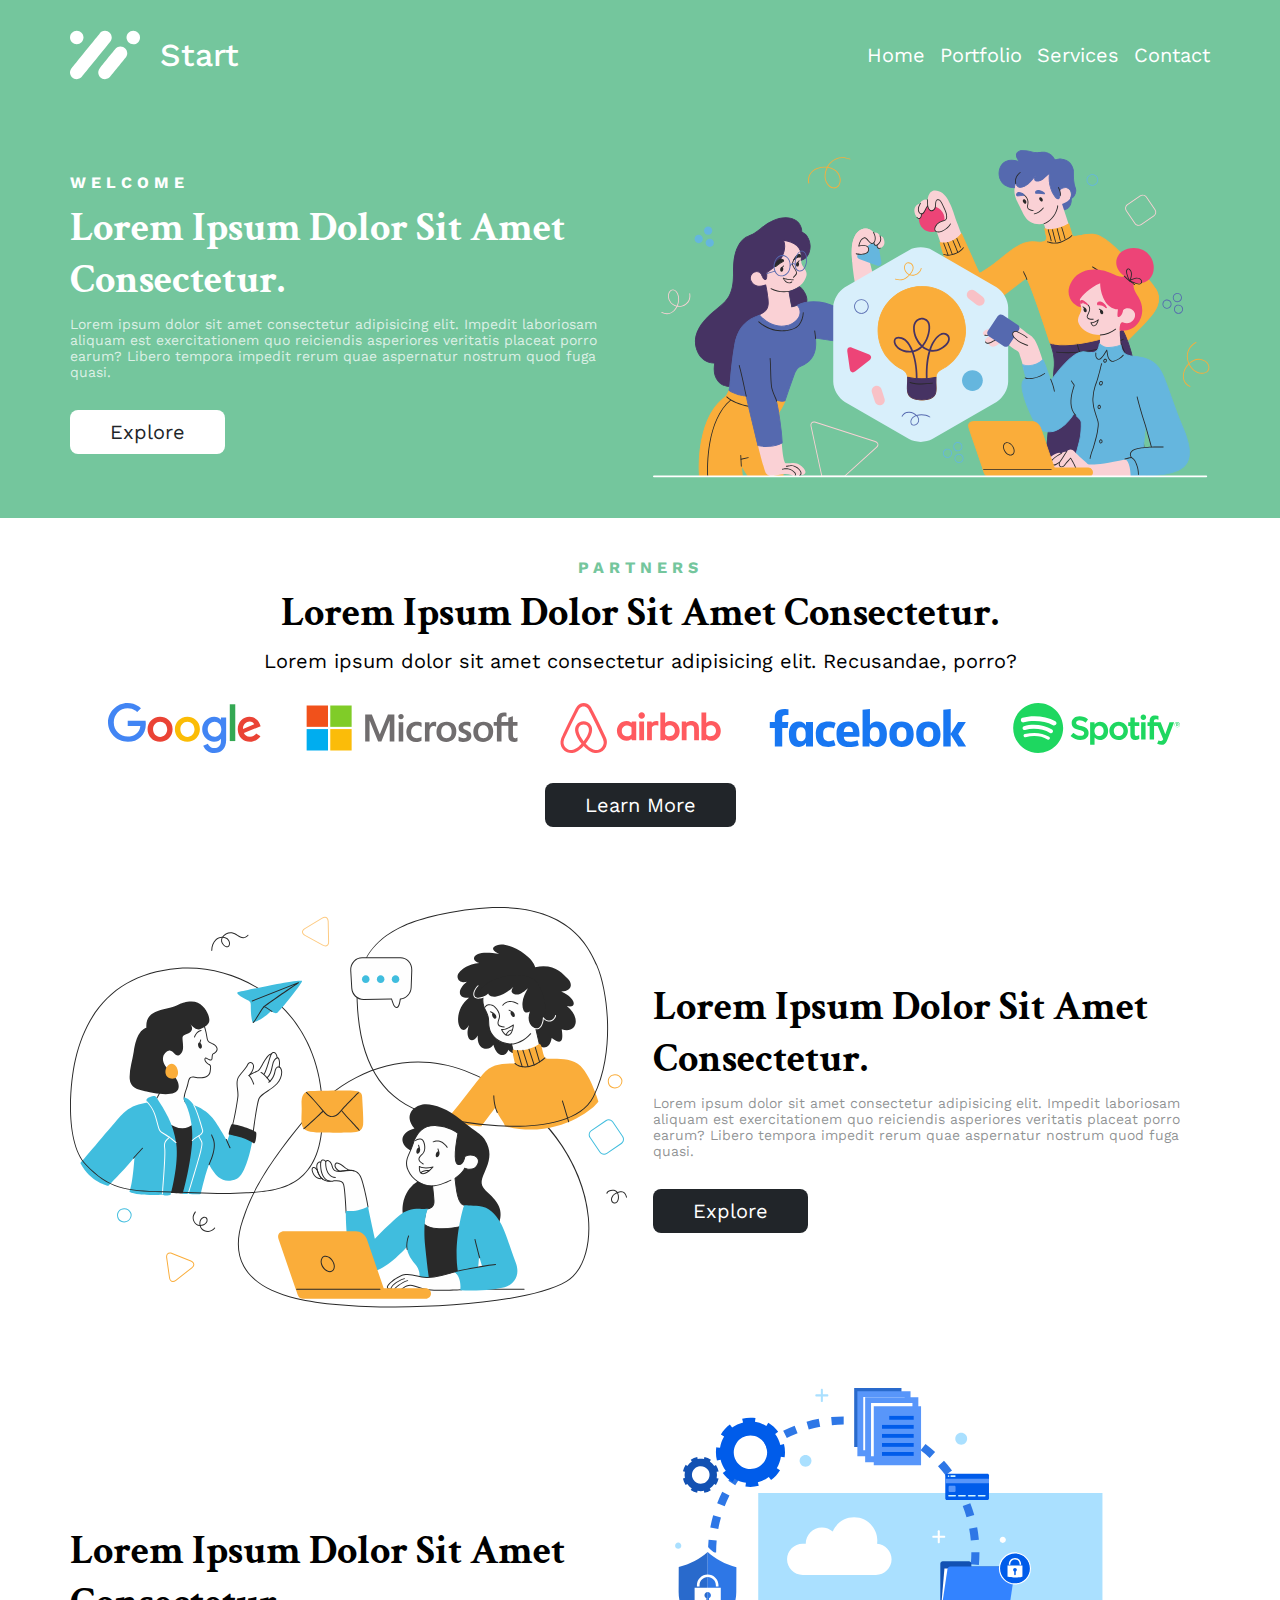
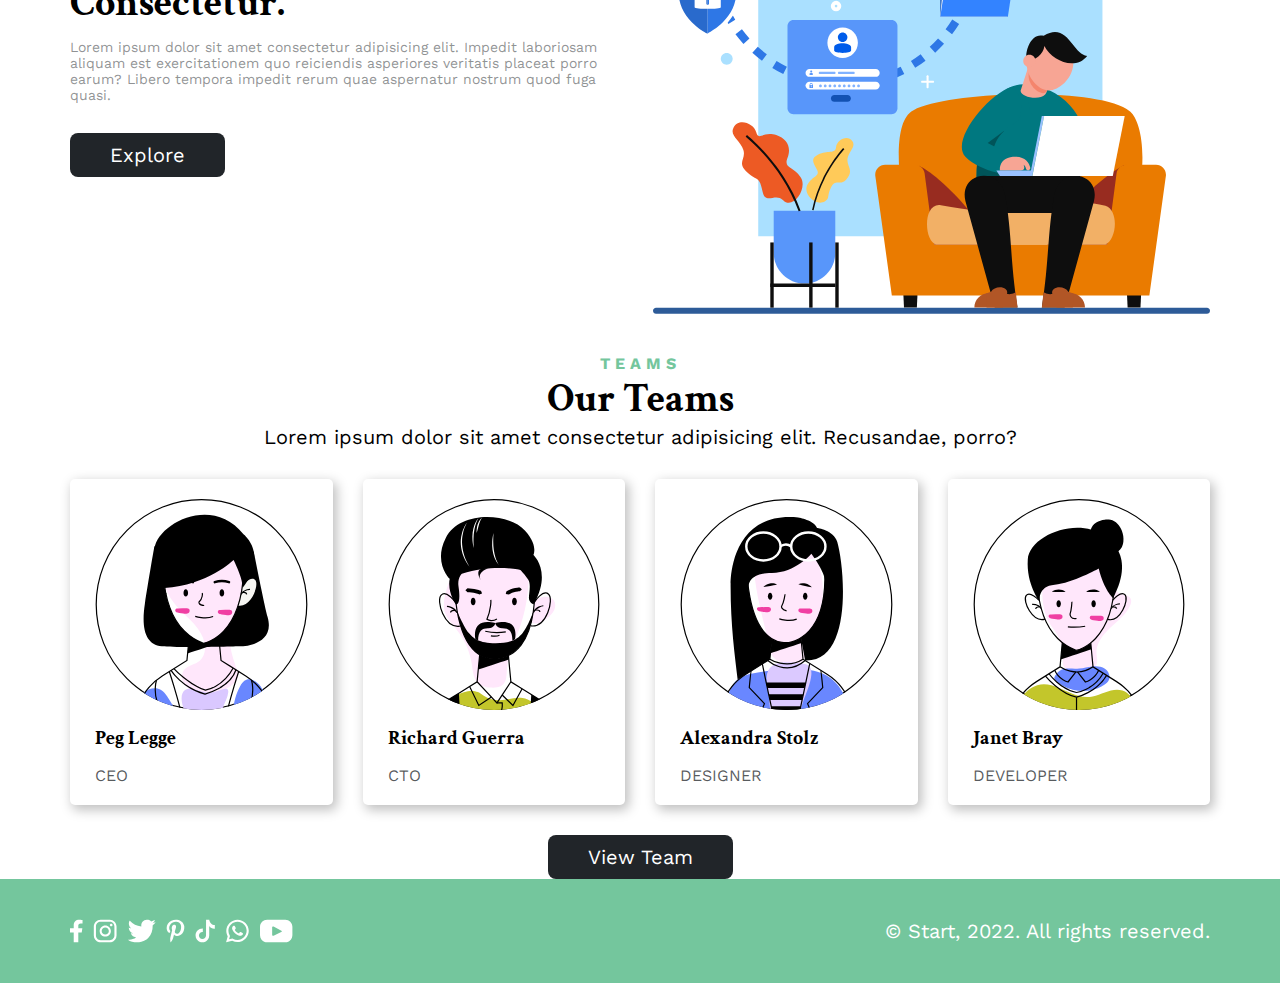
<file: index.html>
<!DOCTYPE html>
<html lang="en">
<head>
  <meta charset="UTF-8">
  <meta http-equiv="X-UA-Compatible" content="IE=edge">
  <meta name="viewport" content="width=device-width, initial-scale=1.0">
  <link rel="stylesheet" href="src/styles/styles.css"></link>
  <link rel="stylesheet" href="src/styles/designSystem.css"></link>
  <link rel="shortcut icon" href="src/images/Logo/LogoWhite.svg" type="image/x-icon">
  <title>Startup Website | Home</title>
</head>
<body>
  <div class="hero">
    <div class="navbar container">
      <div class="navbar__logo">
        <img src="src/images/Logo/LogoWhite.svg" alt="" class="navbar__logo--image">
        <div class="navbar__logo--text">Start</div>
      </div>
      <div class="navbar__menu hidden">
        <a href="index.html" class="navbar__menu--1">Home</a>
        <a href="portfolio.html" class="navbar__menu--2">Portfolio</a>
        <a href="services.html" class="navbar__menu--3">Services</a>
        <a href="contact.html" class="navbar__menu--4">Contact</a>
      </div>

      <div class="navbar__icons">
        <i class="bi bi-list"></i>
        <i class="bi bi-x-lg hide"></i>
      </div>
    </div>
    <div class="sectionOne container grid">
      <div class="sectionOne__left flex">
        <div class="sectionOne__left--label label text-white">welcome</div>
        <div class="sectionOne__left--title common-title text-white">Lorem ipsum dolor sit amet consectetur.</div>
        <div class="sectionOne__left--text">Lorem ipsum dolor sit amet consectetur adipisicing elit. Impedit laboriosam
          aliquam est exercitationem quo reiciendis asperiores veritatis placeat porro earum? Libero tempora impedit
          rerum
          quae aspernatur nostrum quod fuga quasi.</div>
        <button class="sectionOne__left--btn white-btn">Explore</button>
      </div>
      <img class="sectionOne__right responsive-image" src="src/images/Home/image-1.svg" alt="">
    </div>
  </div>

  <div class="sectionTwo container">
    <div class="sectionTwo__content text-center flex">
      <div class="sectionTwo__content--label label text-green">partners</div>
      <div class="sectionTwo__content--title common-title">Lorem ipsum dolor sit amet consectetur.</div>
      <div class="sectionTwo__content--text">Lorem ipsum dolor sit amet consectetur adipisicing elit. Recusandae, porro?
      </div>
    </div>
    <div class="sectionTwo__logo">
      <img src="src/images/Companies/Google.svg" alt="" class="sectionTwo__logo--1 responsive-image">
      <img src="src/images/Companies/Microsoft.svg" alt="" class="sectionTwo__logo--2 responsive-image">
      <img src="src/images/Companies/Airbnb.svg" alt="" class="sectionTwo__logo--3 responsive-image">
      <img src="src/images/Companies/Facebook.svg" alt="" class="sectionTwo__logo--4 responsive-image">
      <img src="src/images/Companies/Spotify.svg" alt="" class="sectionTwo__logo--5 responsive-image">
    </div>
    <button class="sectionTwo__btn dark-btn">Learn More</button>
  </div>

  <div class="sectionThree container grid">
    <img class="sectionThree__left responsive-image" src="src/images/Home/image-2.svg" alt="">
    <div class="sectionThree__right flex">
      <div class="sectionThree__right--title common-title">Lorem ipsum dolor sit amet consectetur.</div>
      <div class="sectionThree__right--text">Lorem ipsum dolor sit amet consectetur adipisicing elit.
        Impedit laboriosam
        aliquam est exercitationem quo reiciendis asperiores veritatis placeat porro earum? Libero tempora impedit
        rerum
        quae aspernatur nostrum quod fuga quasi.</div>
      <button class="sectionThree__right--btn dark-btn">Explore</button>
    </div>
  </div>
  <div class="sectionFour container grid">
    <div class="sectionFour__left flex">
      <div class="sectionFour__left--title common-title">Lorem ipsum dolor sit amet consectetur.</div>
      <div class="sectionFour__left--text">Lorem ipsum dolor sit amet consectetur adipisicing elit.
        Impedit laboriosam
        aliquam est exercitationem quo reiciendis asperiores veritatis placeat porro earum? Libero tempora impedit
        rerum
        quae aspernatur nostrum quod fuga quasi.</div>
      <button class="sectionFour__left--btn dark-btn">Explore</button>
    </div>
    <img src="src/images/Home/image-3.svg" alt="" class="sectionFour__right responsive-image">
  </div>

  <div class="sectionFive container">
    <div class="sectionFive__content text-center">
      <div class="sectionFive__content--label label text-green">Teams</div>
      <div class="sectionFive__content--title common-title">Our teams</div>
      <div class="sectionFive__content--text">Lorem ipsum dolor sit amet consectetur adipisicing elit. Recusandae,
        porro?
      </div>
    </div>
    <div class="sectionFive__cards">
      <div class="sectionFive__cards--1">
        <img class="responsive-image" src="src/images/team/Peg_Legge.svg" alt="">
        <div class="name">Peg Legge</div>
        <div class="position">CEO</div>
      </div>
      <div class="sectionFive__cards--2">
        <img class="responsive-image" src="src/images/team/Richard.svg" alt="">
        <div class="name">Richard Guerra</div>
        <div class="position">CTO</div>
      </div>
      <div class="sectionFive__cards--3">
        <img class="responsive-image" src="src/images/team/Alexandra.svg" alt="">
        <div class="name">Alexandra Stolz</div>
        <div class="position">Designer</div>
      </div>
      <div class="sectionFive__cards--4">
        <img class="responsive-image" src="src/images/team/Janet.svg" alt="">
        <div class="name">Janet Bray</div>
        <div class="position">developer</div>
      </div>
    </div>
    <button class="sectionFive__btn dark-btn">View Team</button>
  </div>

  <div class="footerWrapper">
    <div class="footerLinks container">
      <div class="footerLinks__socials">
        <img src="src/images/socials/facebook.svg" alt="" class="footerLinks__socials--1">
        <img src="src/images/socials/instagram.svg" alt="" class="footerLinks__socials--2">
        <img src="src/images/socials/twitter.svg" alt="" class="footerLinks__socials--3">
        <img src="src/images/socials/pinterest.svg" alt="" class="footerLinks__socials--4">
        <img src="src/images/socials/tiktok.svg" alt="" class="footerLinks__socials--5">
        <img src="src/images/socials/whatsapp.svg" alt="" class="footerLinks__socials--6">
        <img src="src/images/socials/youtube.svg" alt="" class="footerLinks__socials--7">
      </div>
      <div class="footerLinks__copyright text-white text-center">© Start, 2022. All rights reserved.</div>
    </div>
  </div>
</body>

<script src="src/main.js"></script>
</html>
</file>
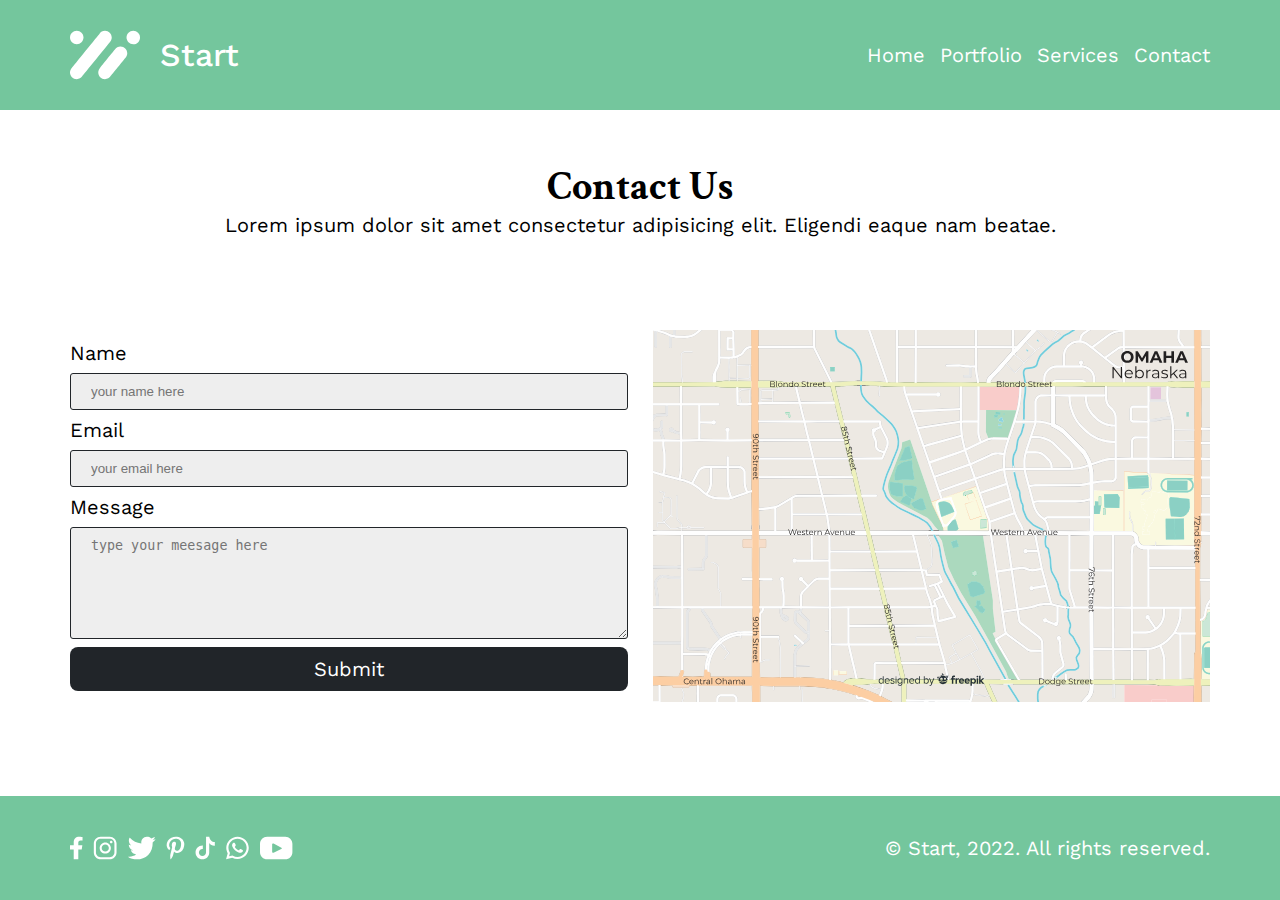
<file: contact.html>
<!DOCTYPE html>
<html lang="en">
<head>
  <meta charset="UTF-8">
  <meta http-equiv="X-UA-Compatible" content="IE=edge">
  <meta name="viewport" content="width=device-width, initial-scale=1.0">
  <link rel="stylesheet" href="src/styles/styles.css"></link>
  <link rel="stylesheet" href="src/styles/designSystem.css"></link>
  <link rel="stylesheet" href="src/styles/contact.css"></link>
  <link rel="shortcut icon" href="src/images/Logo/LogoWhite.svg" type="image/x-icon">
  <title>Startup Website | Contact</title>
</head>
<body>
  <div class="hero">
    <div class="navbar container">
      <div class="navbar__logo">
        <img src="src/images/Logo/LogoWhite.svg" alt="" class="navbar__logo--image">
        <div class="navbar__logo--text">Start</div>
      </div>
      <div class="navbar__menu hidden">
        <a href="index.html" class="navbar__menu--1">Home</a>
        <a href="portfolio.html" class="navbar__menu--2">Portfolio</a>
        <a href="services.html" class="navbar__menu--3">Services</a>
        <a href="contact.html" class="navbar__menu--4">Contact</a>
      </div>

      <div class="navbar__icons">
        <i class="bi bi-list"></i>
        <i class="bi bi-x-lg hide"></i>
      </div>
    </div>
  </div>

  <div class="sectionOne container text-center">
    <div class="common-title">Contact Us</div>
    <div class="text">Lorem ipsum dolor sit amet consectetur adipisicing elit. Eligendi eaque nam beatae.</div>
  </div>

  <div class="sectionTwo container grid">
    <div class="sectionTwo__left">
      <form action="" class="form">
        <label for="name">Name</label>
        <input placeholder="your name here" type="text" id="name">

        <label for="email">Email</label>
        <input placeholder="your email here" type="text" id="email">

        <label for="message">Message</label>
        <textarea placeholder="type your meesage here" name="" id="message" cols="30" rows="6"></textarea>

        <button class="dark-btn">Submit</button>
        
      </form>
    </div>
    <img src="src/images/Contact/map.svg" alt="" class="sectionTwo__right responsive-image">
  </div>

  <div class="footerWrapper">
    <div class="footerLinks container">
      <div class="footerLinks__socials">
        <img src="src/images/socials/facebook.svg" alt="" class="footerLinks__socials--1">
        <img src="src/images/socials/instagram.svg" alt="" class="footerLinks__socials--2">
        <img src="src/images/socials/twitter.svg" alt="" class="footerLinks__socials--3">
        <img src="src/images/socials/pinterest.svg" alt="" class="footerLinks__socials--4">
        <img src="src/images/socials/tiktok.svg" alt="" class="footerLinks__socials--5">
        <img src="src/images/socials/whatsapp.svg" alt="" class="footerLinks__socials--6">
        <img src="src/images/socials/youtube.svg" alt="" class="footerLinks__socials--7">
      </div>
      <div class="footerLinks__copyright text-white text-center">© Start, 2022. All rights reserved.</div>
    </div>
  </div>

</body>

<script src="src/main.js"></script>
</html>
</file>
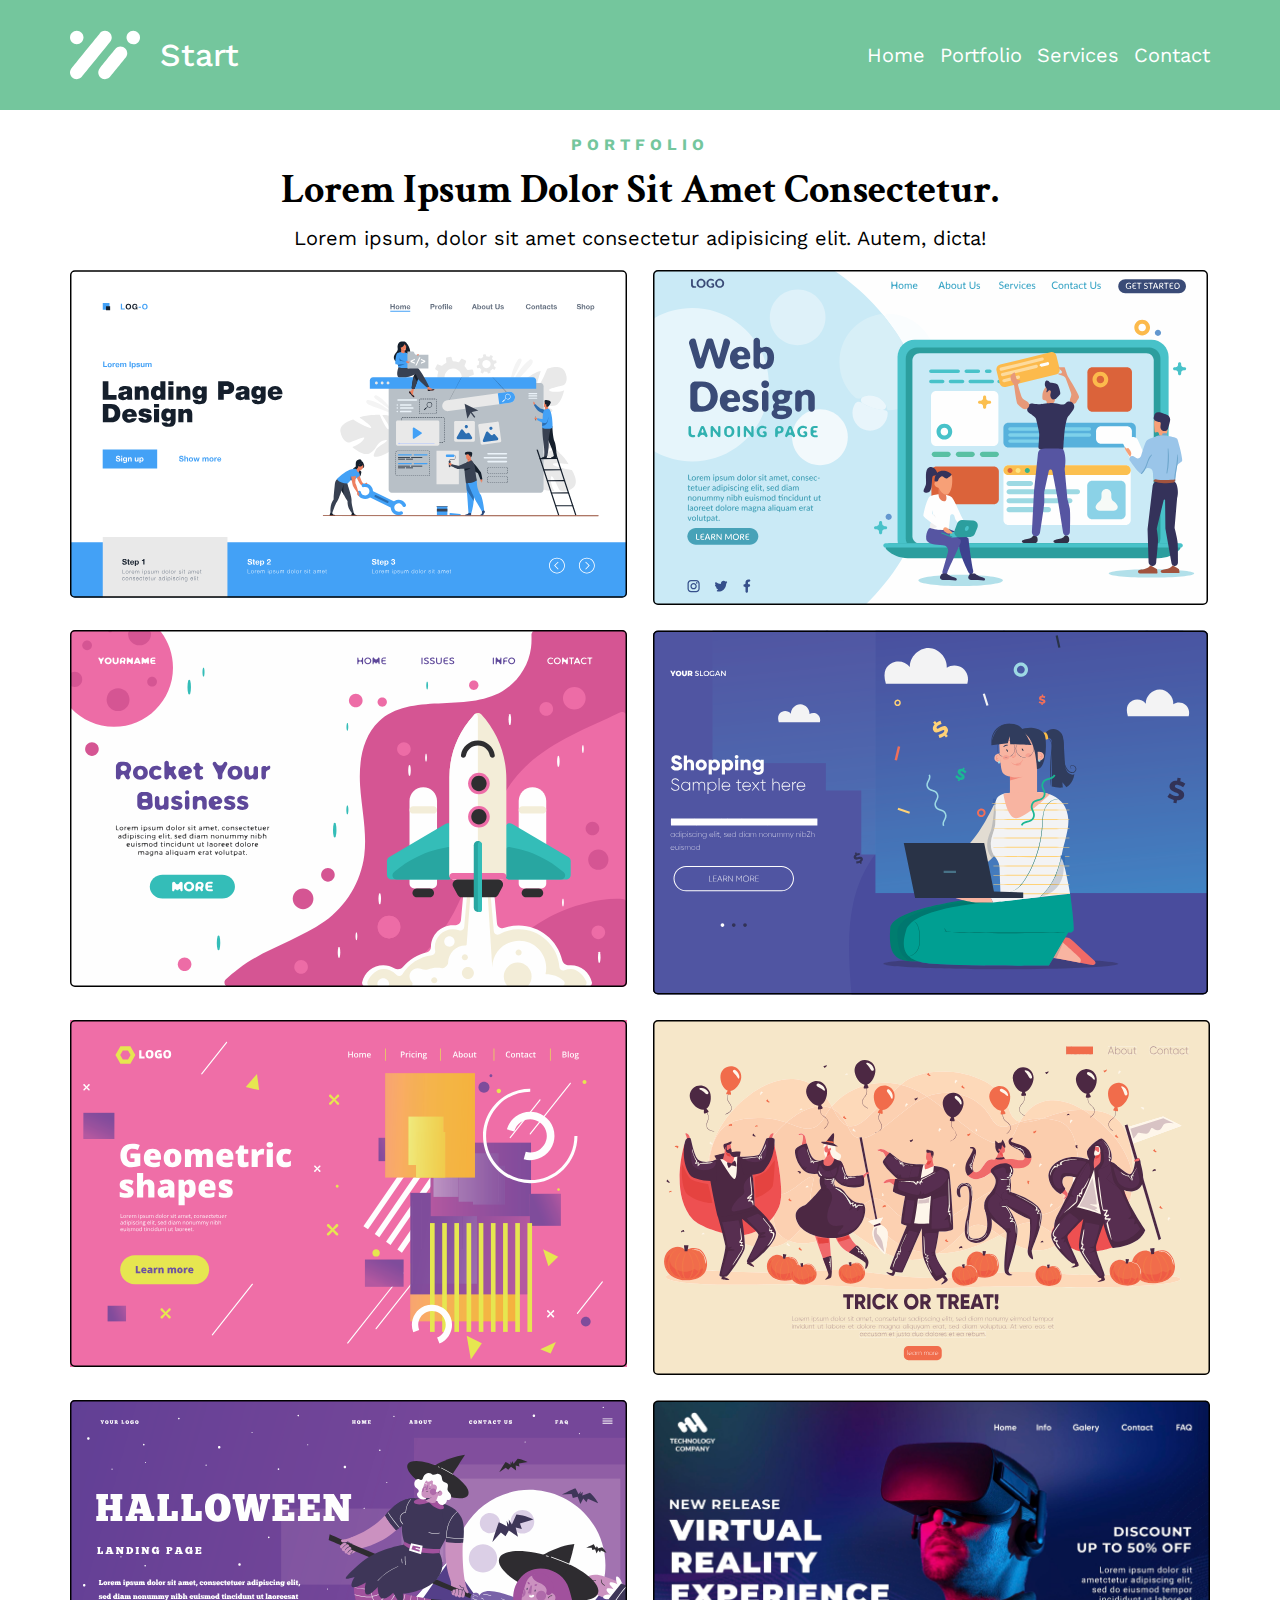
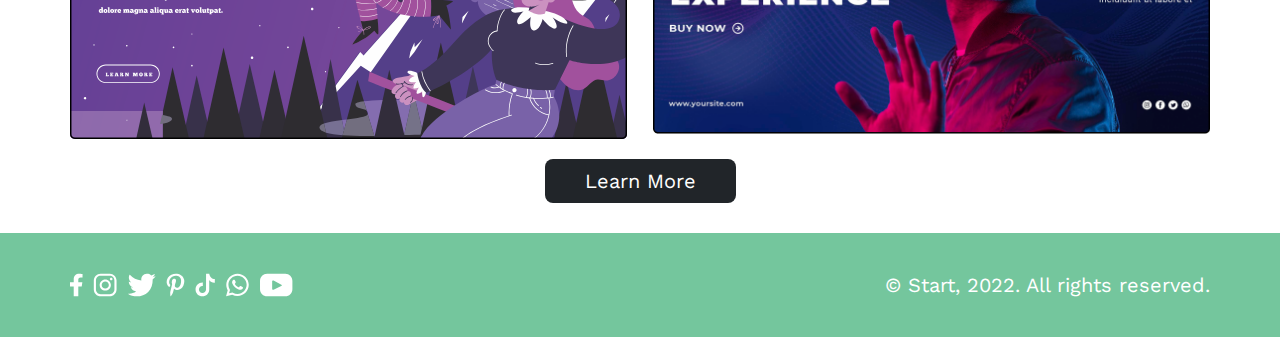
<file: portfolio.html>
<!DOCTYPE html>
<html lang="en">
<head>
  <meta charset="UTF-8">
  <meta http-equiv="X-UA-Compatible" content="IE=edge">
  <meta name="viewport" content="width=device-width, initial-scale=1.0">
  <link rel="stylesheet" href="src/styles/styles.css"></link>
  <link rel="stylesheet" href="src/styles/designSystem.css"></link>
  <link rel="stylesheet" href="src/styles/portfolio.css"></link>
  <link rel="shortcut icon" href="src/images/Logo/LogoWhite.svg" type="image/x-icon">
  <title>Startup Website | Portfolio</title>
</head>
<body>
  <div class="hero">
    <div class="navbar container">
      <div class="navbar__logo">
        <img src="src/images/Logo/LogoWhite.svg" alt="" class="navbar__logo--image">
        <div class="navbar__logo--text">Start</div>
      </div>
      <div class="navbar__menu hidden">
        <a href="index.html" class="navbar__menu--1">Home</a>
        <a href="portfolio.html" class="navbar__menu--2">Portfolio</a>
        <a href="services.html" class="navbar__menu--3">Services</a>
        <a href="contact.html" class="navbar__menu--4">Contact</a>
      </div>

      <div class="navbar__icons">
        <i class="bi bi-list"></i>
        <i class="bi bi-x-lg hide"></i>
      </div>
    </div>
  </div>
  
  <div class="sectionOne container">
    <div class="sectionOne__content text-center flex">
      <div class="sectionOne__content--label label text-green">portfolio</div>
      <div class="sectionOne__content--title common-title">Lorem ipsum dolor sit amet consectetur.</div>
      <div class="sectionOne__content--text">Lorem ipsum, dolor sit amet consectetur adipisicing elit. Autem, dicta!</div>
    </div>
    <div class="sectionOne__images">
      <img src="src/images/Portfolio/sample-1.svg" alt="" class="responsive-image">
      <img src="src/images/Portfolio/sample-2.svg" alt="" class="responsive-image">
      <img src="src/images/Portfolio/sample-3.svg" alt="" class="responsive-image">
      <img src="src/images/Portfolio/sample-4.svg" alt="" class="responsive-image">
      <img src="src/images/Portfolio/sample-5.svg" alt="" class="responsive-image">
      <img src="src/images/Portfolio/sample-6.svg" alt="" class="responsive-image">
      <img src="src/images/Portfolio/sample-7.svg" alt="" class="responsive-image">
      <img src="src/images/Portfolio/sample-8.png" alt="" class="responsive-image">
    </div>
    <button class="sectionOne__btn dark-btn">Learn More</button>
  </div>

  <div class="footerWrapper">
    <div class="footerLinks container">
      <div class="footerLinks__socials">
        <img src="src/images/socials/facebook.svg" alt="" class="footerLinks__socials--1">
        <img src="src/images/socials/instagram.svg" alt="" class="footerLinks__socials--2">
        <img src="src/images/socials/twitter.svg" alt="" class="footerLinks__socials--3">
        <img src="src/images/socials/pinterest.svg" alt="" class="footerLinks__socials--4">
        <img src="src/images/socials/tiktok.svg" alt="" class="footerLinks__socials--5">
        <img src="src/images/socials/whatsapp.svg" alt="" class="footerLinks__socials--6">
        <img src="src/images/socials/youtube.svg" alt="" class="footerLinks__socials--7">
      </div>
      <div class="footerLinks__copyright text-white text-center">© Start, 2022. All rights reserved.</div>
    </div>
  </div>

</body>
<script src="src/main.js"></script>
</html>
</file>
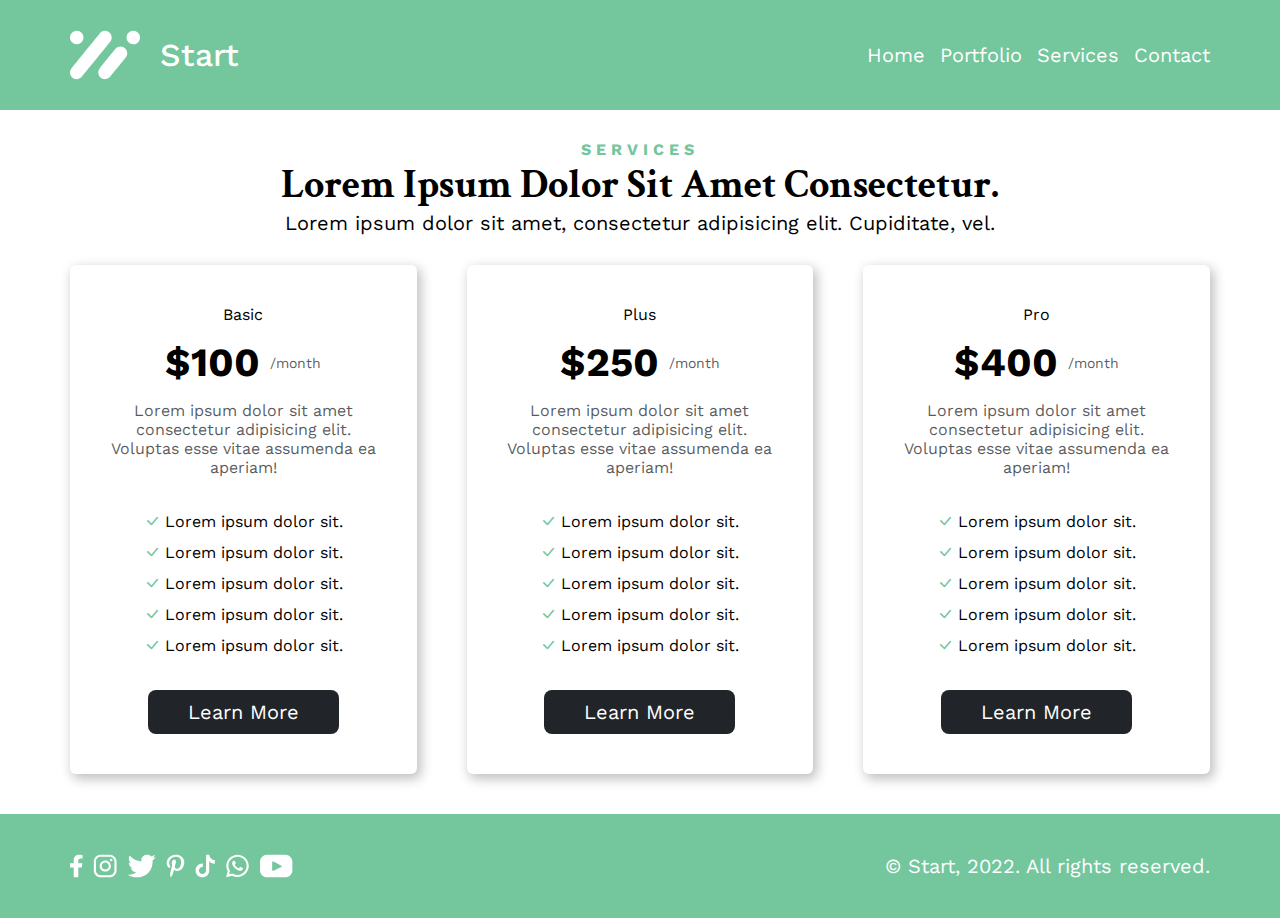
<file: services.html>
<!DOCTYPE html>
<html lang="en">
<head>
  <meta charset="UTF-8">
  <meta http-equiv="X-UA-Compatible" content="IE=edge">
  <meta name="viewport" content="width=device-width, initial-scale=1.0">
  <link rel="stylesheet" href="src/styles/styles.css"></link>
  <link rel="stylesheet" href="src/styles/designSystem.css"></link>
  <link rel="stylesheet" href="src/styles/services.css">
  <link rel="shortcut icon" href="src/images/Logo/LogoWhite.svg" type="image/x-icon">
  <title>Startup Website | Services</title>
</head>
<body>
  <div class="hero">
    <div class="navbar container">
      <div class="navbar__logo">
        <img src="src/images/Logo/LogoWhite.svg" alt="" class="navbar__logo--image">
        <div class="navbar__logo--text">Start</div>
      </div>
      <div class="navbar__menu hidden">
        <a href="index.html" class="navbar__menu--1">Home</a>
        <a href="portfolio.html" class="navbar__menu--2">Portfolio</a>
        <a href="services.html" class="navbar__menu--3">Services</a>
        <a href="contact.html" class="navbar__menu--4">Contact</a>
      </div>

      <div class="navbar__icons">
        <i class="bi bi-list"></i>
        <i class="bi bi-x-lg hide"></i>
      </div>
    </div>
  </div>

  <div class="sectionOne container">
    <div class="sectionOne__content text-center">
      <div class="sectionOne__content--label label text-green">services</div>
      <div class="sectionOne__content--title common-title">Lorem ipsum dolor sit amet consectetur.</div>
      <div class="sectionOne__content--text">Lorem ipsum dolor sit amet, consectetur adipisicing elit. Cupiditate, vel.</div>
    </div>
    <div class="sectionOne__cards">
      <div class="sectionOne__cards--1">
        <div class="tag">Basic</div>
        <div class="price">
          <div class="amount">$100</div>
          <div class="time">/month</div>
        </div>
        <div class="info">Lorem ipsum dolor sit amet consectetur adipisicing elit. Voluptas esse vitae assumenda ea aperiam!
        </div>
        <div class="features">
          <div class="list">
            <i class="bi bi-check-lg"></i>
            <span>Lorem ipsum dolor sit.
            </span>
          </div>
          <div class="list">
            <i class="bi bi-check-lg"></i>
            <span>Lorem ipsum dolor sit.
            </span>
          </div>
          <div class="list">
            <i class="bi bi-check-lg"></i>
            <span>Lorem ipsum dolor sit.
            </span>
          </div>
          <div class="list">
            <i class="bi bi-check-lg"></i>
            <span>Lorem ipsum dolor sit.
            </span>
          </div>
          <div class="list">
            <i class="bi bi-check-lg"></i>
            <span>Lorem ipsum dolor sit.
            </span>
          </div>
        </div>
        <button class="dark-btn">Learn More</button>
      </div>
      <div class="sectionOne__cards--2">
        <div class="tag">Plus</div>
        <div class="price">
          <div class="amount">$250</div>
          <div class="time">/month</div>
        </div>
        <div class="info">Lorem ipsum dolor sit amet consectetur adipisicing elit. Voluptas esse vitae assumenda ea aperiam!
        </div>
        <div class="features">
          <div class="list">
            <i class="bi bi-check-lg"></i>
            <span>Lorem ipsum dolor sit.
            </span>
          </div>
          <div class="list">
            <i class="bi bi-check-lg"></i>
            <span>Lorem ipsum dolor sit.
            </span>
          </div>
          <div class="list">
            <i class="bi bi-check-lg"></i>
            <span>Lorem ipsum dolor sit.
            </span>
          </div>
          <div class="list">
            <i class="bi bi-check-lg"></i>
            <span>Lorem ipsum dolor sit.
            </span>
          </div>
          <div class="list">
            <i class="bi bi-check-lg"></i>
            <span>Lorem ipsum dolor sit.
            </span>
          </div>
        </div>
        <button class="dark-btn">Learn More</button>
      </div>
      <div class="sectionOne__cards--3">
        <div class="tag">Pro</div>
        <div class="price">
          <div class="amount">$400</div>
          <div class="time">/month</div>
        </div>
        <div class="info">Lorem ipsum dolor sit amet consectetur adipisicing elit. Voluptas esse vitae assumenda ea aperiam!
        </div>
        <div class="features">
          <div class="list">
            <i class="bi bi-check-lg"></i>
            <span>Lorem ipsum dolor sit.
            </span>
          </div>
          <div class="list">
            <i class="bi bi-check-lg"></i>
            <span>Lorem ipsum dolor sit.
            </span>
          </div>
          <div class="list">
            <i class="bi bi-check-lg"></i>
            <span>Lorem ipsum dolor sit.
            </span>
          </div>
          <div class="list">
            <i class="bi bi-check-lg"></i>
            <span>Lorem ipsum dolor sit.
            </span>
          </div>
          <div class="list">
            <i class="bi bi-check-lg"></i>
            <span>Lorem ipsum dolor sit.
            </span>
          </div>
        </div>
        <button class="dark-btn">Learn More</button>
      </div>
    </div>
  </div>

  <div class="footerWrapper">
    <div class="footerLinks container">
      <div class="footerLinks__socials">
        <img src="src/images/socials/facebook.svg" alt="" class="footerLinks__socials--1">
        <img src="src/images/socials/instagram.svg" alt="" class="footerLinks__socials--2">
        <img src="src/images/socials/twitter.svg" alt="" class="footerLinks__socials--3">
        <img src="src/images/socials/pinterest.svg" alt="" class="footerLinks__socials--4">
        <img src="src/images/socials/tiktok.svg" alt="" class="footerLinks__socials--5">
        <img src="src/images/socials/whatsapp.svg" alt="" class="footerLinks__socials--6">
        <img src="src/images/socials/youtube.svg" alt="" class="footerLinks__socials--7">
      </div>
      <div class="footerLinks__copyright text-white text-center">© Start, 2022. All rights reserved.</div>
    </div>
  </div>
  
</body>
<script src="src/main.js"></script>
</html>
</file>
<file: src/styles/styles.css>
/**
* ! style rules for sectionOne
**/

.sectionOne__left--text {
  font-size: var(--body);
  font-family: var(--font-2);
  color: var(--color-white-75);
}

.sectionOne__left--btn {
  align-self: start;
  margin-top: 20px;
}

/**
* ! style rules for sectionTwo
**/

.sectionTwo {
  padding: 40px 0;
  display: grid;
  gap: 30px;
}

.sectionTwo__logo {
  display: grid;
  grid-template-columns: repeat(5, 1fr);
}

.sectionTwo__logo img {
  /* border: 2px solid red; */
  justify-self: center;
  align-self: center;
}

.sectionTwo__content--text {
  font-size: var(--sub);
  font-family: var(--font-2);
}

.sectionTwo__btn {
  justify-self: center;
}

/**
* ! style rules for sectionThree
**/

.sectionThree__right--btn {
  align-self: start;
  margin-top: 20px;
}

.sectionThree__right--text {
  color: var(--color-dark-50);
  font-family: var(--font-2);
  font-size: var(--body);
}

/**
* ! style rules for sectionFour
**/

.sectionFour__left--text {
  color: var(--color-dark-50);
  font-family: var(--font-2);
  font-size: var(--body);
}

.sectionFour__left--btn {
  align-self: start;
  margin-top: 20px;
}

/**
* ! style rules for sectionFive
**/

.sectionFive {
  display: grid;
  gap: 30px;
  margin-top: 15px;
  margin-bottom: 30px;
}

.sectionFive__cards {
  display: grid;
  grid-template-columns: repeat(4, 1fr);
  gap: 30px;
}

/* for selector reference [attribute^=value] please read https://www.w3schools.com/cssref/css_selectors.asp */

[class^="sectionFive__cards--"] {
  /* border: 2px solid red; */
  display: flex;
  flex-direction: column;
  gap: 15px;
  box-shadow: var(--shadow-1);
  border-radius: 5px;
  padding: 20px 25px;
}

[class^="sectionFive__cards--"] .name {
  font-family: var(--font-1);
  font-size: var(--h5);
  font-weight: bold;
}

[class^="sectionFive__cards--"] .position {
  font-family: var(--font-2);
  color: var(--color-dark-75);
  text-transform: uppercase;
}

.sectionFive__content--text {
  font-size: var(--sub);
  font-family: var(--font-2);
}

.sectionFive__btn {
  justify-self: center;
}

/**
* ! Adding media queries  
**/

@media (max-width: 1200px) {
  .sectionTwo__logo {
    grid-template-columns: repeat(3, 1fr);
    gap: 40px;
  }
}

@media (max-width: 1024px) {
}

@media (max-width: 768px) {
  .sectionOne__left,
  .sectionFour__left {
    order: 1;
  }
  .sectionOne__right,
  .sectionFour__right {
    order: 0;
  }

  .sectionFive__cards {
    grid-template-columns: repeat(2, 1fr);
  }
}
@media (max-width: 576px) {
  .sectionTwo__logo {
    grid-template-columns: repeat(1, 1fr);
  }
  .sectionFive__cards {
    grid-template-columns: repeat(1, 1fr);
  }
}
</file>
<file: src/styles/designSystem.css>
@import url("https://fonts.googleapis.com/css2?family=Crimson+Text:wght@400;600;700&family=Work+Sans:wght@100;200;300;400;500;600;700;800;900&display=swap");
@import url("https://cdn.jsdelivr.net/npm/bootstrap-icons@1.9.1/font/bootstrap-icons.css");

:root {
  --h1: 40px;
  --h2: 32px;
  --h3: 28px;
  --h4: 24px;
  --h5: 20px;
  --h6: 16px;

  --sub: 20px;

  --label: 16px;
  --ls: 5px;

  --body: 14px;

  --color-dark-100: rgba(33, 37, 41, 1);
  --color-dark-75: rgba(33, 37, 41, 0.75);
  --color-dark-50: rgba(33, 37, 41, 0.5);
  --color-dark-25: rgba(33, 37, 41, 0.25);

  --color-white-100: rgba(255, 255, 255, 1);
  --color-white-75: rgba(255, 255, 255, 0.75);
  --color-white-50: rgba(255, 255, 255, 0.5);
  --color-white-25: rgba(255, 255, 255, 0.25);

  --color-green-100: rgba(116, 198, 157, 1);
  --color-green-75: rgba(116, 198, 157, 0.75);
  --color-green-50: rgba(116, 198, 157, 0.5);
  --color-green-25: rgba(116, 198, 157, 0.25);

  --font-1: "Crimson Text", serif;
  --font-2: "Work Sans", sans-serif;

  --shadow-1: 3px 4px 12px 1px rgba(0, 0, 0, 0.25);
}

/**
* ! removing default styles of the browser 
**/

* {
  margin: 0;
  padding: 0;
  box-sizing: border-box;
}

/**
* ! Style rules for Label text
**/

.label {
  font-family: var(--font-2);
  font-size: var(--label);
  letter-spacing: var(--ls);
  text-transform: uppercase;
  font-weight: 700;
}

/**
* ! Style rules for text colors
**/

.text-white {
  color: var(--color-white-100);
}

.text-dark {
  color: var(--color-dark-100);
}

.text-green {
  color: var(--color-green-100);
}

/**
* ! Style rules for buttons
**/

.white-btn,
.dark-btn {
  color: var(--color-dark-100);
  background-color: var(--color-white-100);
  font-family: var(--font-2);
  font-size: var(--h5);
  padding: 10px 40px;
  border-radius: 8px;
  border: none;
  cursor: pointer;
}

.dark-btn {
  color: var(--color-white-100);
  background-color: var(--color-dark-100);
}

/**
* ! Style rules for responsive images
**/

.responsive-image {
  max-width: 100%;
  height: auto;
}

/**
* ! Common style rules
**/

.container {
  max-width: 1140px;
  margin: auto;
}

.text-center {
  text-align: center;
}

.grid {
  padding: 40px 0;
  display: grid;
  grid-template-columns: repeat(2, 1fr);
  align-items: center;
  gap: 25px;
}

.flex {
  display: flex;
  flex-direction: column;
  gap: 10px;
}

.common-title {
  text-transform: capitalize;
  font-family: var(--font-1);
  font-size: var(--h1);
  font-weight: bold;
}

/**
* ! Style rules for Hero section 
*/

.hero {
  background-color: var(--color-green-100);
}

/**
* ! Style rules for Navbar 
*/

.navbar {
  display: flex;
  align-items: center;
  justify-content: space-between;
  padding-top: 30px;
  padding-bottom: 30px;
}

.navbar__logo {
  display: flex;
  align-items: center;
  gap: 20px;
}

.navbar__logo--text {
  font-size: var(--h2);
  font-family: var(--font-2);
  color: var(--color-white-100);
  font-weight: 500;
}

.navbar__menu {
  display: flex;
  font-family: var(--font-2);
  font-size: var(--h5);
  gap: 15px;
}

[class^="navbar__menu-"] {
  text-decoration: none;
  color: var(--color-white-100);
}

.navbar__icons {
  display: none;
}

.navbar__icons i {
  font-size: var(--h2);
  color: var(--color-white-100);
  cursor: pointer;
}

.hide {
  display: none;
}

/**
* ! style rules for footer
**/

.footerWrapper {
  background-color: var(--color-green-100);
}

.footerLinks {
  padding: 40px 0;
  display: flex;
  justify-content: space-between;
}

.footerLinks__socials {
  display: flex;
  gap: 10px;
}

.footerLinks__copyright {
  font-size: var(--sub);
  font-family: var(--font-2);
}

/**
* ! Media query rules are here
**/

@media (max-width: 1200px) {
  .container {
    max-width: 970px;
  }

  .common-title {
    font-size: var(--h2);
  }
}
@media (max-width: 1024px) {
  .container {
    max-width: 740px;
  }
  .common-title {
    font-size: var(--h4);
  }
}
@media (max-width: 768px) {
  .container {
    max-width: 500px;
  }
  .grid {
    grid-template-columns: repeat(1, 1fr);
    gap: 50px;
  }
  .white-btn,
  .dark-btn {
    font-size: var(--h6);
    padding: 8px 25px;
  }

  .navbar__menu {
    z-index: 1;
    background-color: var(--color-green-100);
    position: absolute;
    opacity: 100%;
    top: 100px;
    right: 0;
    width: 100%;
    height: 100vh;
    display: flex;
    flex-direction: column;
    justify-content: center;
    align-items: center;
    gap: 40px;
  }

  .navbar__menu--1 {
    margin-top: -200px;
  }
  .navbar__icons {
    display: block;
  }

  .hidden {
    z-index: -1;
    opacity: 0%;
  }
  .footerLinks {
    flex-direction: column;
    align-items: center;
    gap: 20px;
  }
}
@media (max-width: 568px) {
  .container {
    max-width: 90%;
  }
}
</file>
<file: src/styles/contact.css>
body {
  min-height: 100vh;
  display: grid;
}

.hero {
  align-self: start;
}

.footerWrapper {
  align-self: end;
}

.text {
  font-family: var(--font-2);
  font-size: var(--sub);
}

.sectionOne {
  margin-top: 15px;
}

.form {
  display: flex;
  flex-direction: column;
}

label {
  font-family: var(--font-2);
  font-size: var(--sub);
}

input,
textarea {
  padding: 10px 20px;
  margin: 8px 0;
  border: 1.5px solid #212529;
  border-radius: 3px;
  background-color: #eeeeee;
}

.btn-dark {
 margin-top: 10px; 
}

@media (max-width: 1024px) {
  .grid {
    grid-template-columns: repeat(1, 1fr);
  }
  .sectionTwo__left {
    order: 1;
  }
  .sectionTwo__right {
    order: 0;
  }
}
</file>
<file: src/styles/portfolio.css>
.sectionOne {
  display: grid;
  gap: 20px;
  margin-top: 25px;
  margin-bottom: 30px;
}

.sectionOne__images {
  display: grid;
  grid-template-columns: repeat(2, 1fr);
  gap: 25px;
}

.sectionOne__content--text {
  font-size: var(--sub);
  font-family: var(--font-2);
}

.sectionOne__btn {
  justify-self: center;
}

@media (max-width: 568px) {
  .sectionOne__images {
    grid-template-columns: repeat(1, 1fr);
  }
}
</file>
<file: src/styles/services.css>
body {
  display: grid;
  min-height: 100vh;
}

.hero {
  align-self: start;
}

.footWrapper { 
  align-self: end;
}

.sectionOne {
  margin-top: 30px;
  margin-bottom: 40px;
}

.sectionOne__content--text {
  font-size: var(--sub);
  font-family: var(--font-2);
}

.sectionOne__cards {
  margin-top: 30px;
  display: grid;
  grid-template-columns: repeat(3, 1fr);
  font-family: var(--font-2);
  text-align: center;
  gap: 50px;
}

[class^="sectionOne__cards--"] {
  box-shadow: var(--shadow-1);
  display: grid;
  gap: 15px;
  padding: 40px;
  border-radius: 6px;
}

.price {
  display: flex;
  justify-self: center;
  align-items: center;
  gap: 10px;
}

.amount {
  font-size: var(--h1);
  font-weight: bold;
}

.time {
  font-size: var(--body);
  color: var(--color-dark-75);
}
.info {
  color: var(--color-dark-75);
}
.features {
  display: flex;
  flex-direction: column;
  gap: 12px;
  margin: 20px 0;
}

.dark-btn {
  justify-self: center;
}

.bi-check-lg {
  color: var(--color-green-100);
}

@media (max-width: 1024px) {
  .sectionOne__cards {
    grid-template-columns: repeat(2, 1fr);
  }
}
@media (max-width: 768px) {
  .sectionOne__cards {
    grid-template-columns: repeat(1, 0.7fr);
    justify-content: center;
  }
}
@media (max-width: 568px) {
  .sectionOne__cards {
    grid-template-columns: repeat(1, 1fr);
  }
}
</file>
